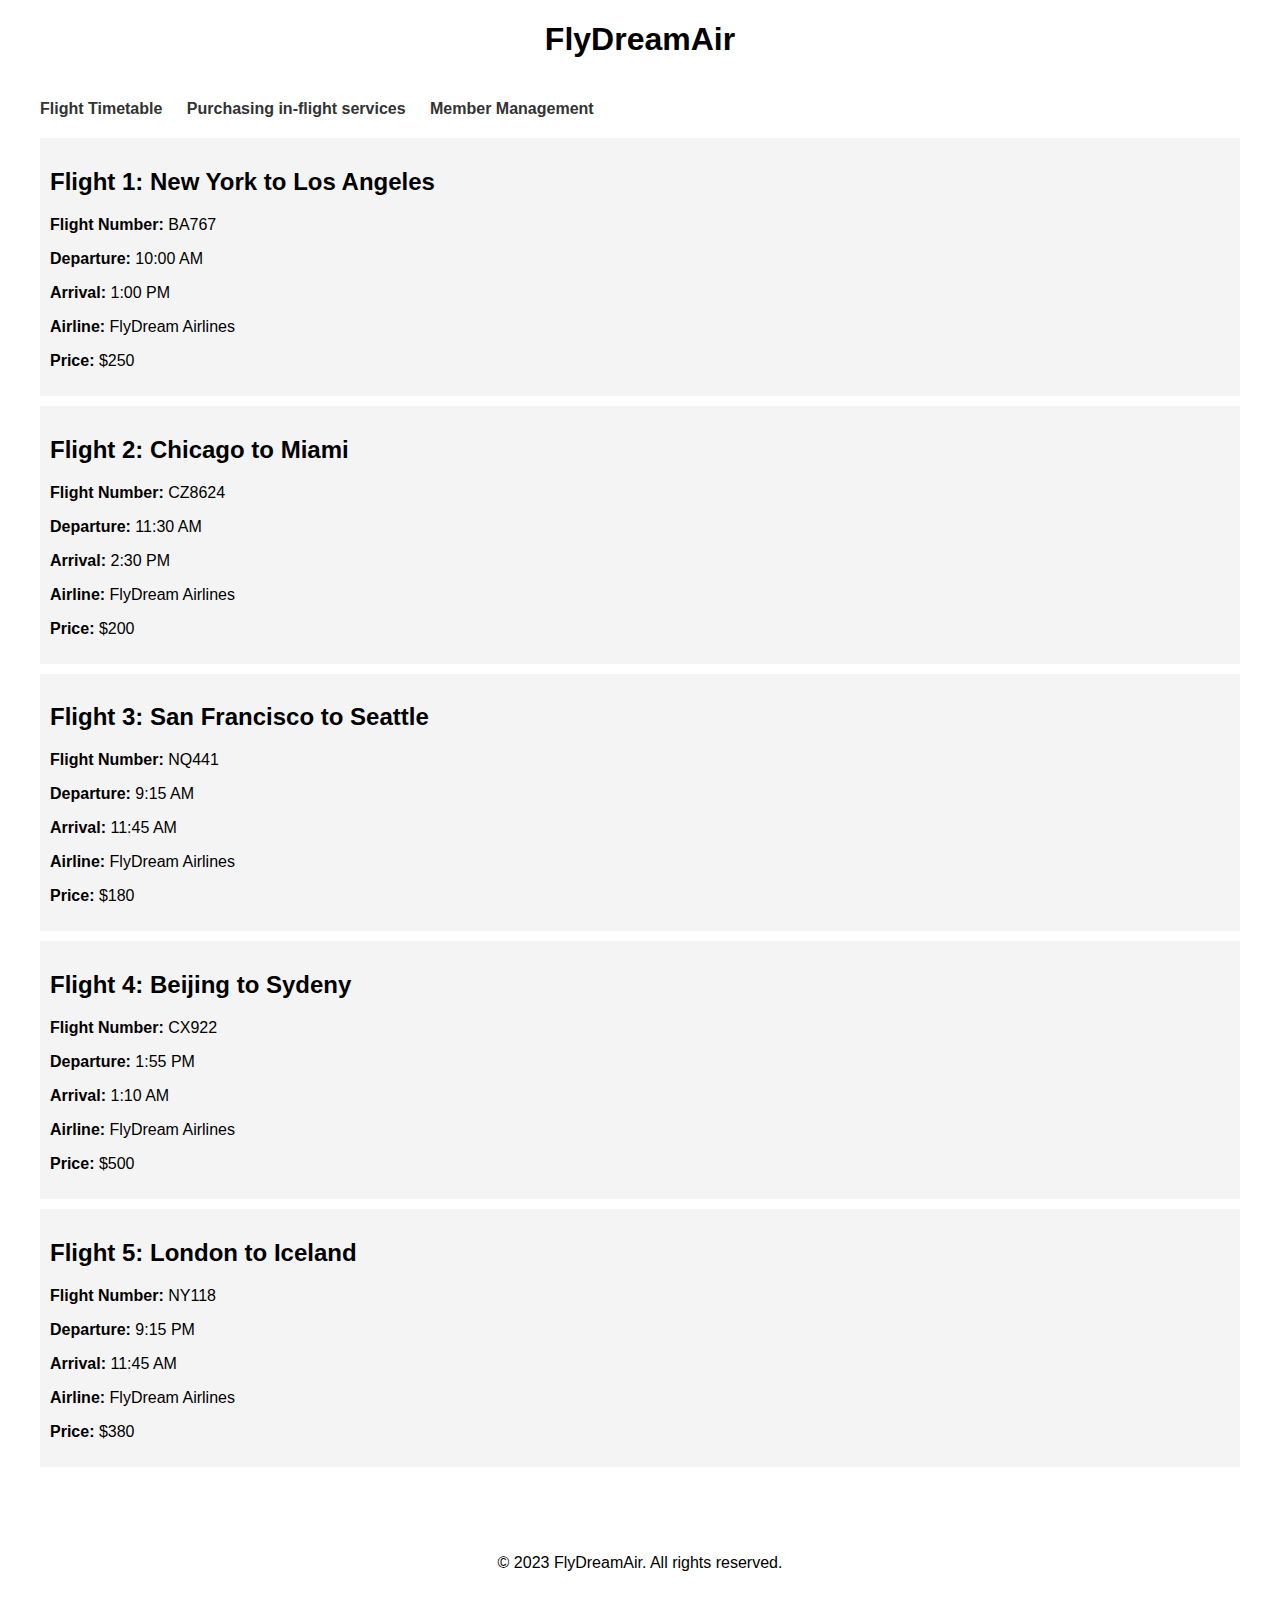
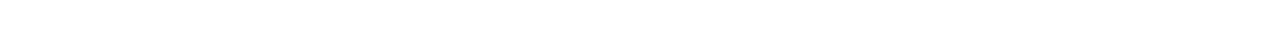
<file: index.html>
<!DOCTYPE html>
<html lang="en">
<head>
    <meta charset="UTF-8">
    <meta name="viewport" content="width=device-width, initial-scale=1.0">
    <link rel="stylesheet" href="css/index.css">
    <title>Flight Booking System</title>
    <style>
        footer{
            margin-top: auto;
            text-align: center;
            line-height: 100px;
        }
    </style>
</head>
<body>
    <h1 align="center">FlyDreamAir</h1>
    <div class="container">
        <div class="header">
            <nav>
                <a href="index.html">Flight Timetable</a>
                <a href="services.html">Purchasing in-flight services</a>
                <a href="member.html">Member Management</a>
            </nav>
        </div>
        <div class="flight-schedule">
            <div class="flight" onclick="showFlightDetails(1)">
                <h2>Flight 1: New York to Los Angeles</h2>
                <p><strong>Flight Number:</strong> BA767</p>
                <p><strong>Departure:</strong> 10:00 AM</p>
                <p><strong>Arrival:</strong> 1:00 PM</p>
                <p><strong>Airline:</strong> FlyDream Airlines</p>
                <p><strong>Price:</strong> $250</p>
            </div>
            <div class="flight" onclick="showFlightDetails(2)">
                <h2>Flight 2: Chicago to Miami</h2>
                <p><strong>Flight Number:</strong> CZ8624</p>
                <p><strong>Departure:</strong> 11:30 AM</p>
                <p><strong>Arrival:</strong> 2:30 PM</p>
                <p><strong>Airline:</strong> FlyDream Airlines</p>
                <p><strong>Price:</strong> $200</p>
            </div>
            <div class="flight" onclick="showFlightDetails(3)">
                <h2>Flight 3: San Francisco to Seattle</h2>
                <p><strong>Flight Number:</strong> NQ441</p>
                <p><strong>Departure:</strong> 9:15 AM</p>
                <p><strong>Arrival:</strong> 11:45 AM</p>
                <p><strong>Airline:</strong> FlyDream Airlines</p>
                <p><strong>Price:</strong> $180</p>
            </div>
            <div class="flight" onclick="showFlightDetails(4)">
                <h2>Flight 4: Beijing to Sydeny</h2>
                <p><strong>Flight Number:</strong> CX922</p>
                <p><strong>Departure:</strong> 1:55 PM</p>
                <p><strong>Arrival:</strong> 1:10 AM</p>
                <p><strong>Airline:</strong> FlyDream Airlines</p>
                <p><strong>Price:</strong> $500</p>
            </div>
            <div class="flight" onclick="showFlightDetails(5)">
                <h2>Flight 5: London to Iceland</h2>
                <p><strong>Flight Number:</strong> NY118</p>
                <p><strong>Departure:</strong> 9:15 PM</p>
                <p><strong>Arrival:</strong> 11:45 AM</p>
                <p><strong>Airline:</strong> FlyDream Airlines</p>
                <p><strong>Price:</strong> $380</p>
            </div>
        </div>
    </div>
    <script src="js/index.js"></script>
</body>
<footer>
    <div class="footer">
        <p>&copy; 2023 FlyDreamAir. All rights reserved.</p>
    </div>
</footer>
</html>
</file>
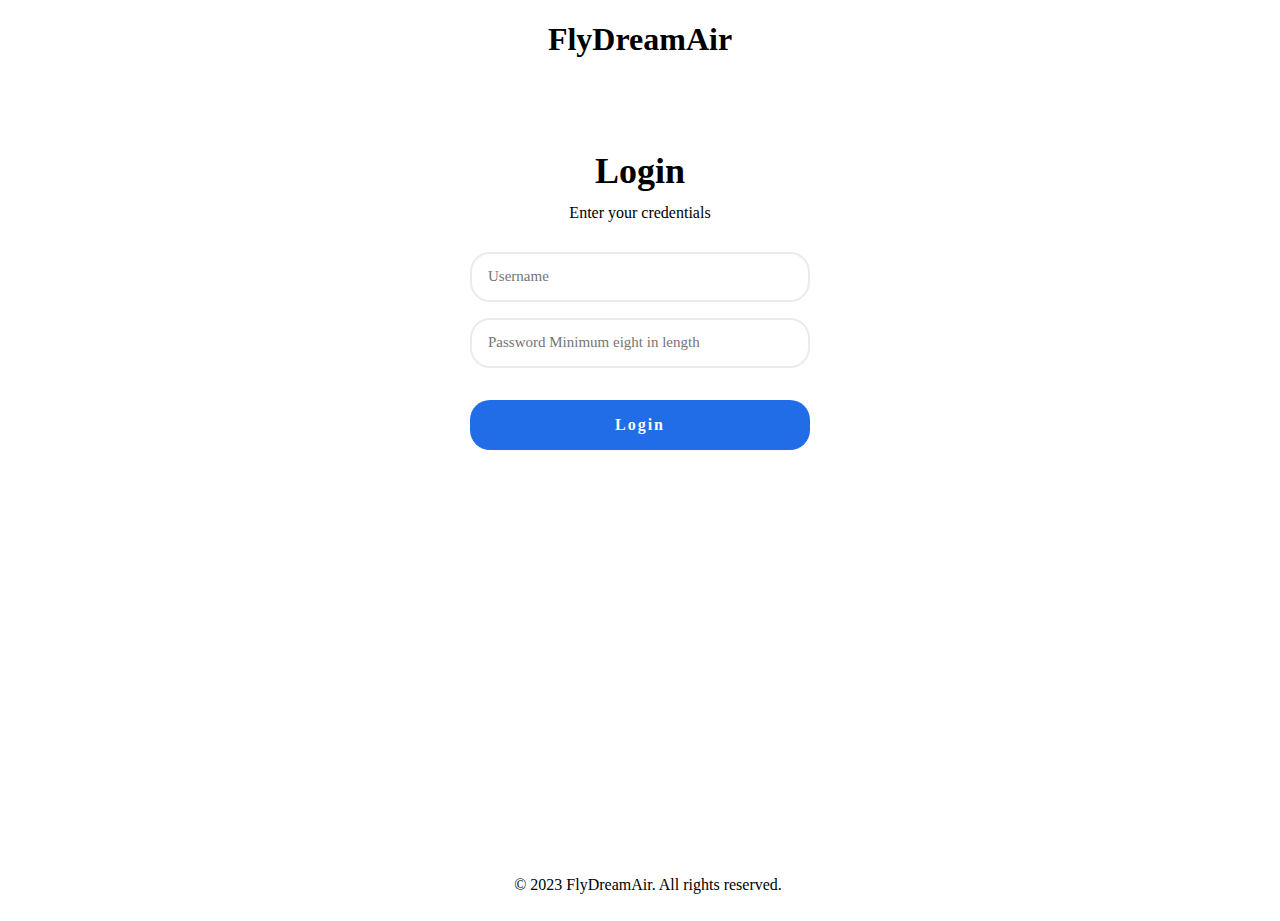
<file: Login.html>
<!DOCTYPE html>
<html lang="en">
<head>
    <meta charset="UTF-8">
    <meta name="viewport" content="width=device-width, initial-scale=1.0">
    <title>Login</title>
    <link type="text/css" rel="stylesheet" href="css/Login.css">

</head>
<body>
    <h1 align="center">FlyDreamAir</h1>
    <nav class="login-header">
        <div class="login-card">
            <h2>Login</h2>
            <h3>Enter your credentials</h3>

            <form class="login-form" id="register-form">
                <input type="text" id="name-input" placeholder="Username">
                <input type="password" id="password-input" placeholder="Password Minimum eight in length ">
                

                <div class="password-validation"></div>
                <button type="submit">Login</button>
            </form>
        </div>
        <script src="js/Login.js"></script>
    </nav>
    <footer>
        <div class="footer">
            <p>&copy; 2023 FlyDreamAir. All rights reserved.</p>
        </div>
    </footer>
</body>
</html>
</file>
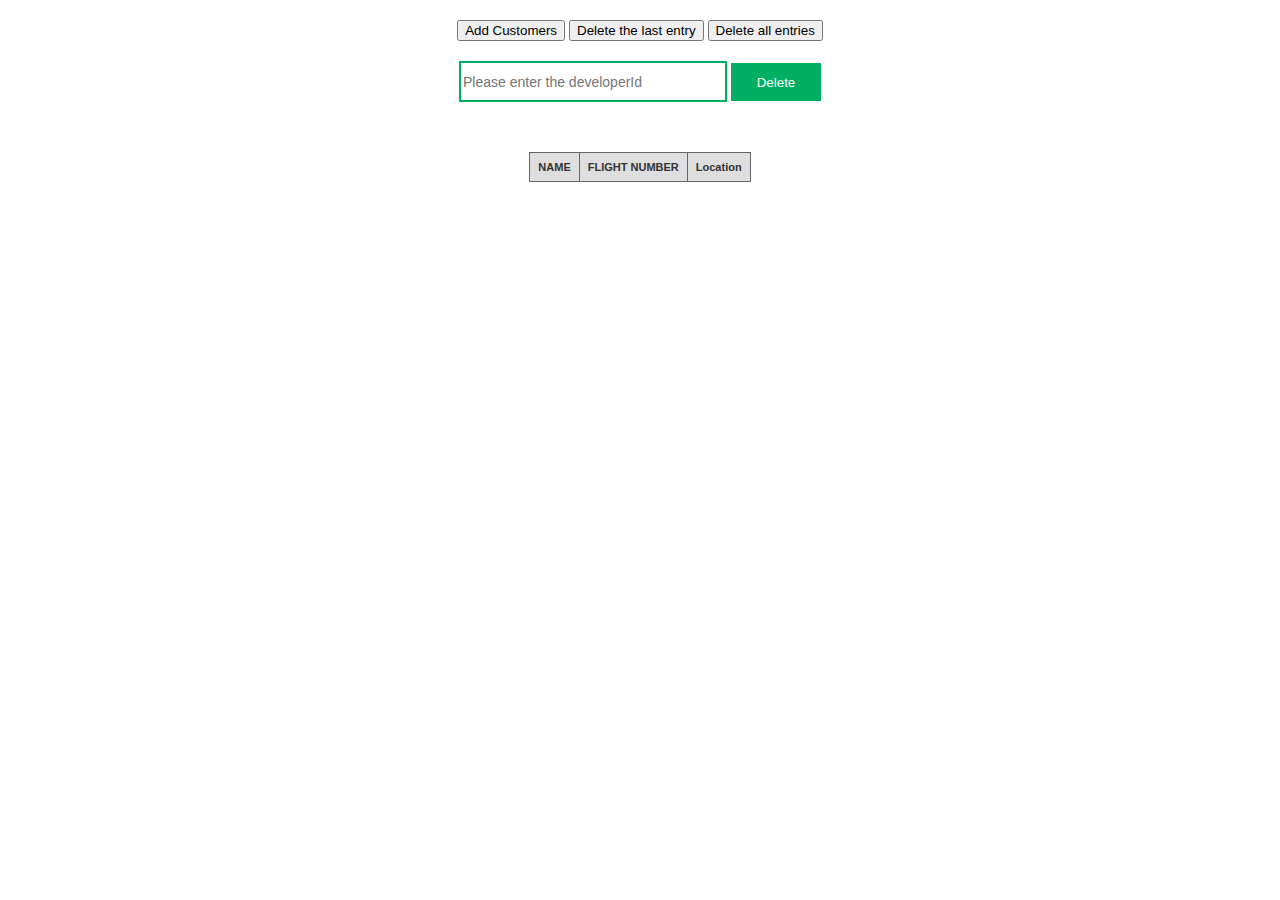
<file: member.html>
<!DOCTYPE html>
<html lang="en" xmlns="http://www.w3.org/1999/html">
<head>
    <meta charset="UTF-8">
    <title>Member</title>
    <link rel="stylesheet" href="css/member.css">
    <script src="js/jquery-3.7.1.min.js"></script>
    <script src="js/member.js"></script>
</head>
<body>
<div class="button-div">
    <button class="button-top" id="addBtn">Add Customers</button>
    <button id="delete-last-button" class="button-top">Delete the last entry</button>
    <button id="delete-all-button" class="button-top">Delete all entries</button>
</div>

<form>
    <input id="delete-id" type="text" placeholder="Please enter the developerId"  class="text" />
    <button class="delete" id="deleteBtn">Delete</button>
</form>
<table class="grid" id="developer-table">
    <tr>
        <th>NAME</th>
        <th>FLIGHT NUMBER</th>
        <th>Location</th>
    </tr>
</table>

<dialog id="dialog">
    <h3>user input</h3>
    <label style="padding-left: 45px">
        NAME : <input type="text" name="id" id="id" />
    </label>
    <br>
    <br>
    <label>
        FLIGHT NUMBER : <input type="text" name="id" id="url" />
    </label>
    <br>
    <br>
    <label style="padding-left: 55px">
        Location : <input type="text" name="id" id="location" />
    </label>
    <br>
    <br>
    <button id="closeBtn" onclick="close()">close</button>
    <button id="submitBtn" onclick="close()">submit</button>
</dialog>

</body>
</html>
</file>
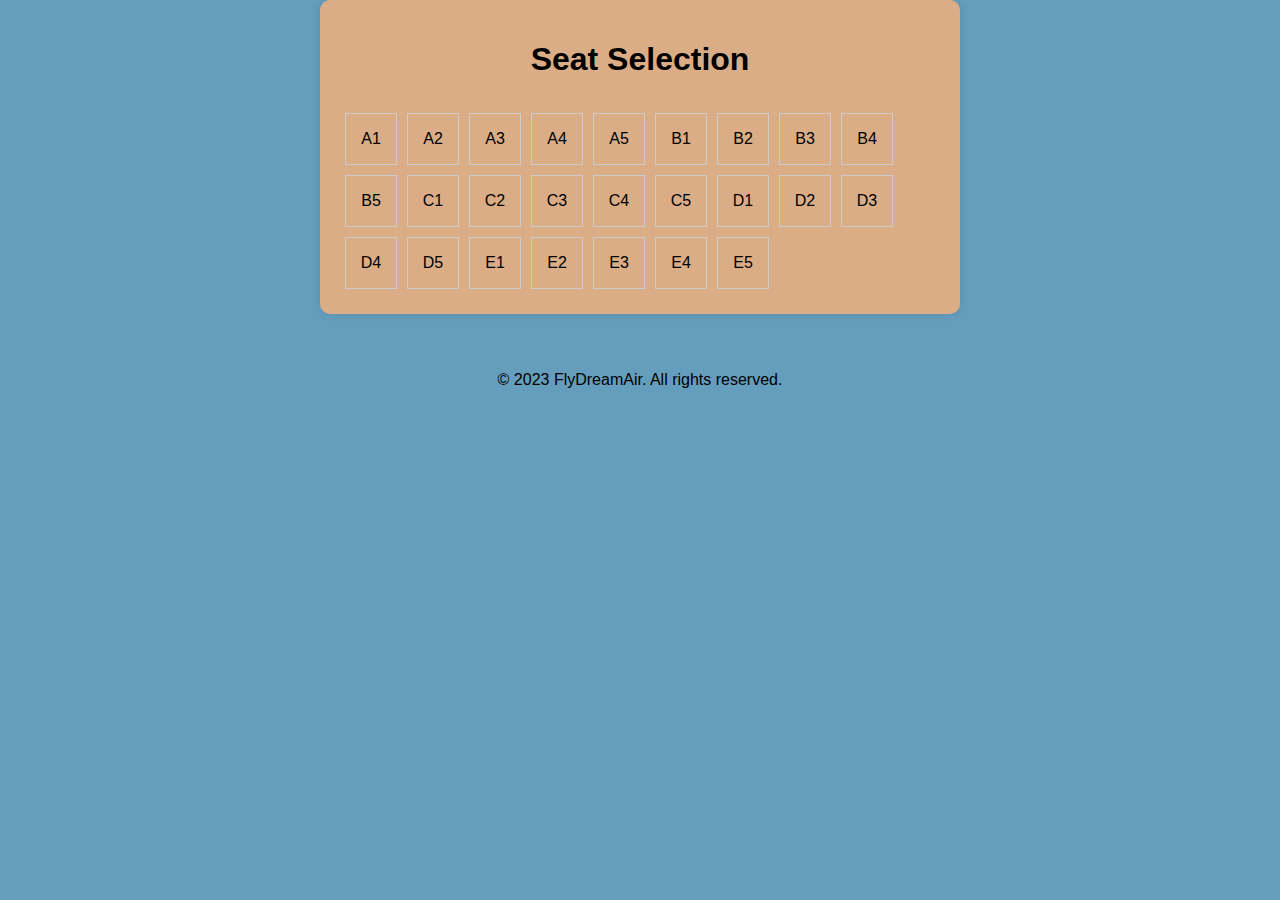
<file: seat_map.html>
<!DOCTYPE html>
<html lang="en">
<head>
    <meta charset="UTF-8">
    <meta name="viewport" content="width=device-width, initial-scale=1.0">
    <link rel="stylesheet" href="css/seat_map.css">
    <title>Seat Selection</title>
    <style>
        footer{
            margin-top: auto;
            text-align: center;
            line-height: 100px;
        }
    </style>
</head>
<body>
    <div class="container">
        <h1><a href="index.html" style="text-decoration:none; color:black">Seat Selection</a></h1>
        <div id="seatMap">
            <!-- Seat selection grid will be dynamically populated here -->
        </div>
    </div>
    <script src="js/seat_map.js"></script>
</body>
<footer>
    <div class="footer">
        <p>&copy; 2023 FlyDreamAir. All rights reserved.</p>
    </div>
</footer>
</html>
</file>
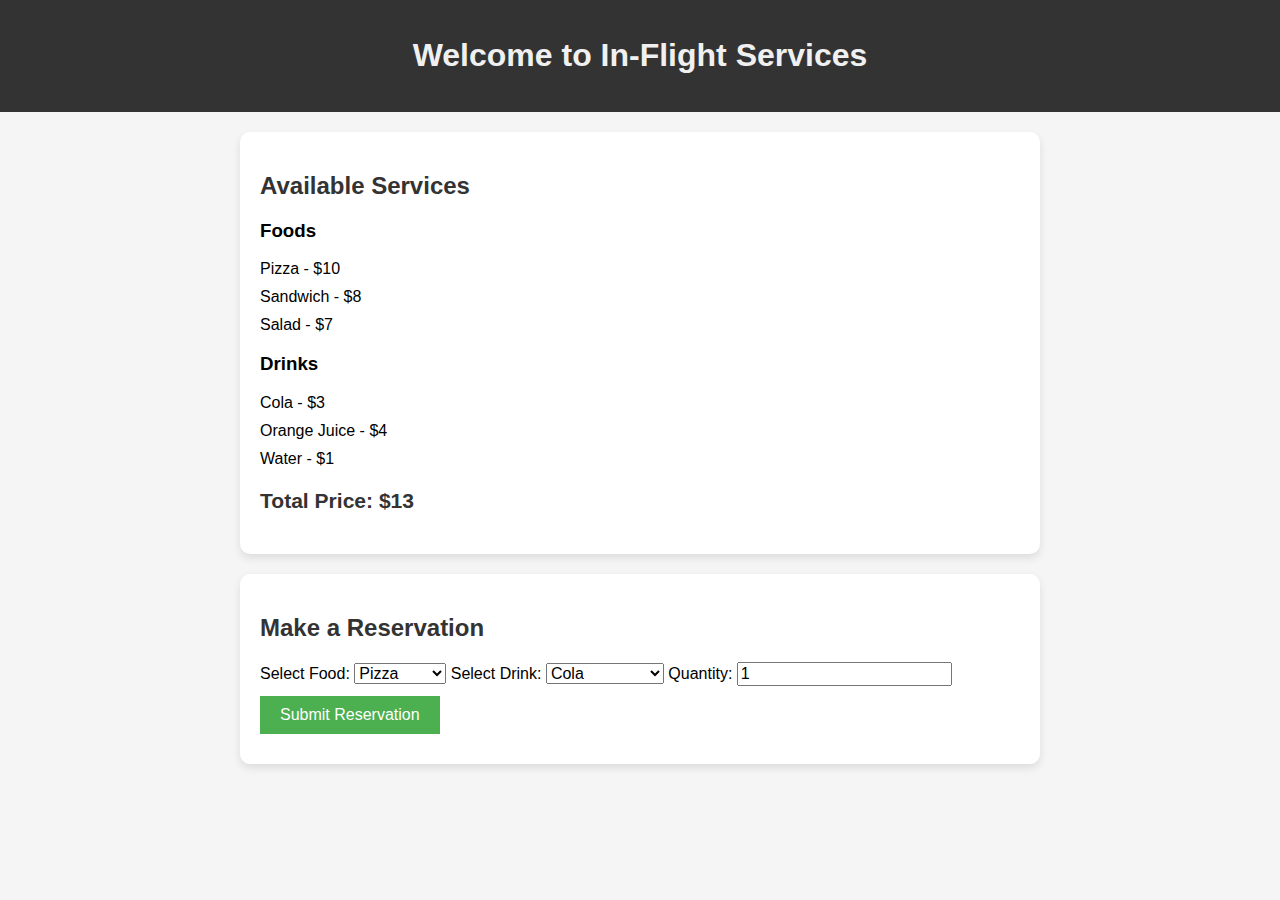
<file: services.html>
<!DOCTYPE html>
<html lang="en">
<head>
    <meta charset="UTF-8">
    <meta name="viewport" content="width=device-width, initial-scale=1.0">
    <link rel="stylesheet" href="css/services.css">
    <title>In-Flight Services</title>
</head>
<body>
    <header>
        <h1><a href="index.html" style="text-decoration:none; color: #f0f0f0;" >Welcome to In-Flight Services</a></h1>
    </header>
    <main>
        <section id="services">
            <h2>Available Services</h2>
            <div id="food-list">
                <h3>Foods</h3>
                <ul>
                    <li>
                        <span>Pizza - $10</span>
                    </li>
                    <li>
                        <span>Sandwich - $8</span>
                    </li>
                    <li>
                        <span>Salad - $7</span>
                    </li>
                </ul>
            </div>
            <div id="drink-list">
                <h3>Drinks</h3>
                <ul>
                    <li>
                        <span>Cola - $3</span>
                    </li>
                    <li>
                        <span>Orange Juice - $4</span>
                    </li>
                    <li>
                        <span>Water - $1</span>
                    </li>
                </ul>
            </div>
            <div id="total-price">
                <h3>Total Price: $<span id="total-price-value">0</span></h3>
            </div>
        </section>
        <section id="purchase-form">
            <h2>Make a Reservation</h2>
            <label for="food">Select Food:</label>
            <select id="food">
                <option value="10">Pizza</option>
                <option value="8">Sandwich</option>
                <option value="7">Salad</option>
            </select>
            <label for="drink">Select Drink:</label>
            <select id="drink">
                <option value="3">Cola</option>
                <option value="4">Orange Juice</option>
                <option value="1">Water</option>
            </select>
            <label for="quantity">Quantity:</label>
            <input type="number" id="quantity" min="1" value="1">
            <button id="submit-button">Submit Reservation</button>
        </section>
    </main>
    <script src="js/services.js"></script>
</body>
</html>
</file>
<file: css/index.css>
body {
    font-family: Arial, sans-serif;
    margin: 0;
    padding: 0;
}

.container {
    max-width: 1200px;
    margin: 0 auto;
    padding: 20px;
}

.header {
    display: flex;
    justify-content: space-between;
    align-items: center;
}

nav a {
    margin-right: 20px;
    text-decoration: none;
    color: #333;
    font-weight: bold;
}

.flight-schedule {
    margin-top: 20px;
}

.flight {
    padding: 10px;
    margin-bottom: 10px;
    background-color: #f4f4f4;
    cursor: pointer;
}
</file>
<file: css/Login.css>
*{
    box-sizing: border-box;
}
.footer{
    text-align: center;
    position: absolute;
    bottom: 0;
    width: 100%;
    height: 2.5rem;
}

html, body, .wrapper{
    height: 100%;
}

.login-header{
    display: grid;
    place-items: center;
    margin: 0;
    padding: 0 24px;
  
    color: #000;
    /* animation: rotate 6s infinite alternate linear; */
}

.login-card{
    position: relative;
    z-index: 3;
    width: 100%;
    margin: 0 20px;
    padding: 70px 30px 44px;
    border-radius: yellow;
    text-align: center;
}

.login-card > h2{
    font-size: 36px;
    font-weight: 600;
    margin: 0 0 12px;
}

.login-card > h3{
    color: #000;
    margin: 0 0 30px;
    font-weight: 500;
    font-size: 1rem;
}

.login-form{
    width: 100%;
    margin: 0;
    display: grid;
    gap: 16px;
}

.login-form > input, .login-form > button{
    width: 100%;
    height: 50px;
}

.login-form > input{
    border: 2px solid #ebebeb;
    font-family: inherit;
    font-size: 15px;
    padding: 0 16px;
    border-radius: 1.25rem;
    transition: all 0.375s;
}

.login-form > input:hover{
    border: 2px solid #10449a;
}

.login-form > button{
    cursor: pointer;
    width: 100%;
    padding: 0 16px;
    border-radius: 1.25rem;
    background-color: #216ce7;
    color: #f9f9f9;
    border: 0;
    font-family: inherit;
    font-size: 1rem;
    font-weight: 600;
    text-align: center;
    letter-spacing: 2px;
    transition: all 0.375s;
}

.login-form > button:hover{
    background: #18449a;
}

.login-form > a{
    color: #216ce7;
    font-size: 0.9rem;
    text-align: left;
    text-decoration: none;
    margin-bottom: 6px;
    transition: all 0.375s;
}

.login-form > a:hover{
    color: #18449a;
}

.verify-wrap2{
    cursor: pointer;
    width: 20%;
    padding: 0 16px;
    border-radius: 1.25rem;
    background-color: #216ce7;
    color: #f9f9f9;
    border: 0;
    font-family: inherit;
    font-size: 1rem;
    font-weight: 600;
    text-align: center;
    letter-spacing: 2px;
    transition: all 0.375s;
}

.verify-wrap3{
    cursor: pointer;
    width: 35%;
    padding: 0 16px;
    border-radius: 1.25rem;
    background-color: #216ce7;
    color: #f9f9f9;
    border: 0;
    font-family: inherit;
    font-size: 1rem;
    font-weight: 600;
    text-align: center;
    letter-spacing: 2px;
    transition: all 0.375s;
}
@keyframes rotate{
    100%{
        background-position: 15% 50%;
    }
}

@media (width >= 500px){
    body{
        padding: 0;
    }
    .login-card{
        margin: 0;
        width: 400px;
    }
}
</file>
<file: css/member.css>
table {
    text-align-all: center;
    margin: 50px auto 0;
}
table.grid {
    font-family: verdana,arial,sans-serif;
    font-size:11px;
    color:#333333;
    border-width: 1px;
    border-color: #666666;
    border-collapse: collapse;
}
table.grid th {
    border-width: 1px;
    padding: 8px;
    border-style: solid;
    border-color: #666666;
    background-color: #dedede;
}
table.grid td {
    border-width: 1px;
    padding: 8px;
    border-style: solid;
    border-color: #666666;
    background-color: #ffffff;
}

form{
    text-align: center;
}
form .text {
    display: inline-block;
    width: 260px;
    height: 35px;
    font-size: 14px;
    outline: none;
    border: 2px solid #01af63;
}

form .delete {
    width: 90px;
    height: 38px;
    border: 2px solid #01af63;
    outline: none;
    cursor: pointer;
    text-align: center;
    background-color: #01af63;
    color: #FFFFFF;
}

.button-div{
    text-align: center;
    margin: 20px auto;

}
dialog {
    width: 400px;
    height: 200px;
    border: 1px solid red;
    border-radius: 8px;
}
dialog::backdrop {
    background-color: rgba(126, 201, 236, 0.6);
}

dialog h3 {
    text-align: center;
    margin:  auto;
}

dialog label {
    width: 100px;
    margin: 10px 40px;
}

#closeBtn {
    margin-left: 40px;
}
#submitBtn {
    margin-left: 200px;
}
</file>
<file: css/seat_map.css>
body {
    font-family: Arial, sans-serif;
    margin: 0;
    padding: 0;
    background-color: #659dbd;
}

.container {
    max-width: 600px;
    margin: 0 auto;
    padding: 20px;
    background-color: #daad86;
    border-radius: 10px;
    box-shadow: 0 0 10px rgba(0, 0, 0, 0.1);
}

h1 {
    text-align: center;
    margin-bottom: 30px;
    color: #333;
}

.seatMap {
    display: grid;
    grid-template-columns: repeat(6, 1fr);
    gap: 10px;
}

.seat {
    width: 50px;
    height: 50px;
    border: 1px solid #ccc;
    display: inline-block;
    margin: 5px;
    text-align: center;
    line-height: 50px;
    cursor: pointer;
}
.seat:hover {
    background-color: #4caf50;
    color: #fff;
    border-color: #4caf50;
}

.seat.selected {
    background-color: #f44336;
    color: #fff;
    border-color: #f44336;
}
</file>
<file: css/services.css>
body {
    font-family: Arial, sans-serif;
    margin: 0;
    padding: 0;
    background-color: #f5f5f5;
}

header {
    background-color: #333;
    color: white;
    text-align: center;
    padding: 1rem 0;
}

main {
    max-width: 800px;
    margin: 0 auto;
    padding: 20px;
}

section {
    background-color: white;
    padding: 20px;
    margin-bottom: 20px;
    border-radius: 10px;
    box-shadow: 0 4px 8px rgba(0, 0, 0, 0.1);
}

h2 {
    color: #333;
}

ul {
    list-style-type: none;
    padding: 0;
}

li {
    margin-bottom: 10px;
}

label, select, input, button {
    margin-bottom: 10px;
    font-size: 16px;
}

button {
    background-color: #4CAF50;
    color: white;
    border: none;
    padding: 10px 20px;
    cursor: pointer;
}

button:hover {
    background-color: #45a049;
}

#total-price {
    font-size: 18px;
    font-weight: bold;
    color: #333;
}
</file>
